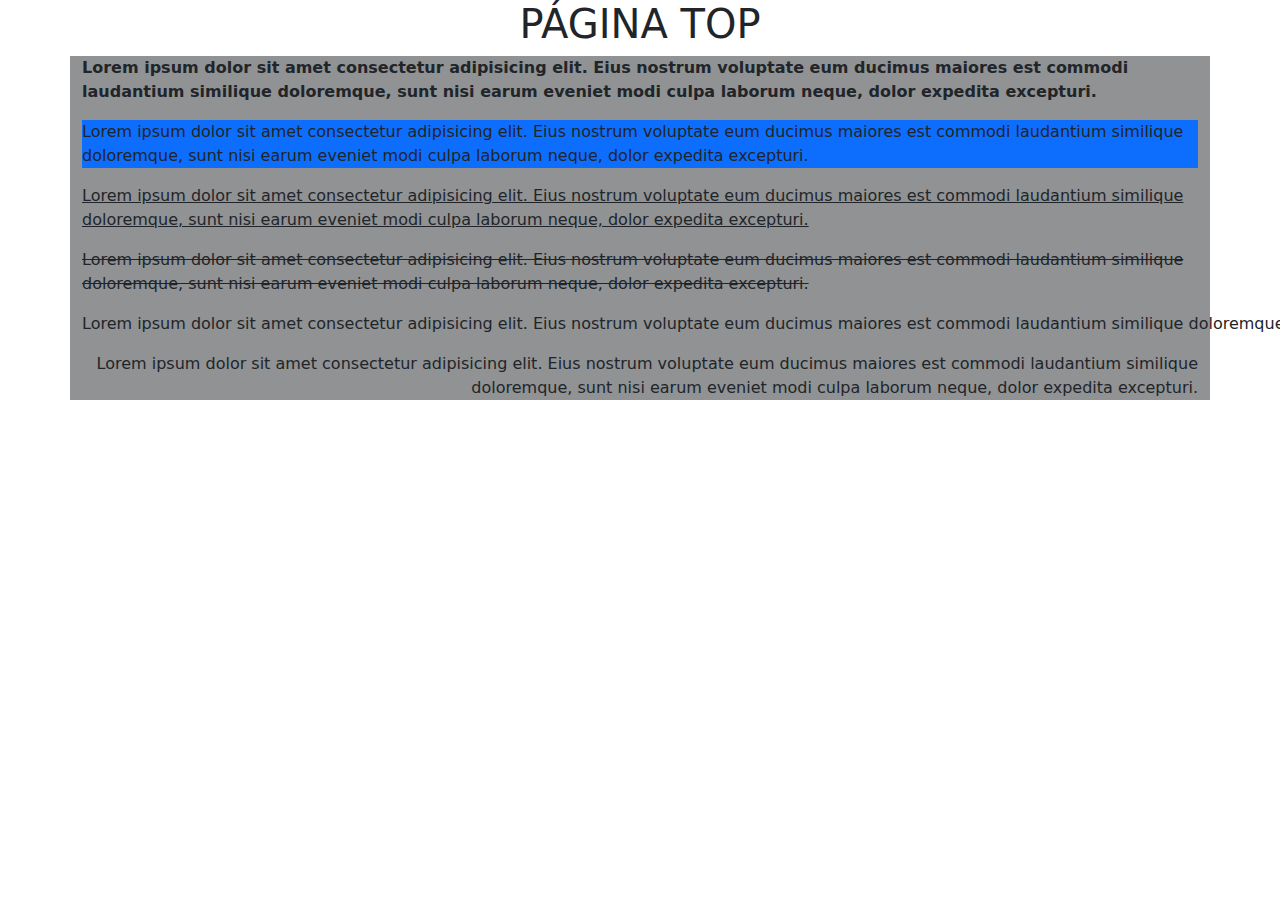
<file: BootStrap - 5/index.html>
<!DOCTYPE html>
<html lang="en">
<head>
    <meta charset="UTF-8">
    <meta http-equiv="X-UA-Compatible" content="IE=edge">
    <meta name="viewport" content="width=device-width, initial-scale=1.0">
    <title>BootStrap 5</title>
    <link rel="stylesheet" href="./aula1/css/bootstrap.min.css">
    <link rel="stylesheet" href="./aula1/js/bootstrap.bundle.min.js">


</head>
<body>
    <h1 class="text-uppercase text-center">página top</h1>
    <div class="container bg-dark bg-opacity-50">
        <p class="fw-bold">Lorem ipsum dolor sit amet consectetur adipisicing elit. Eius nostrum voluptate eum ducimus maiores est commodi laudantium similique doloremque, sunt nisi earum eveniet modi culpa laborum neque, dolor expedita excepturi.</p>
        <p class="bg-primary">Lorem ipsum dolor sit amet consectetur adipisicing elit. Eius nostrum voluptate eum ducimus maiores est commodi laudantium similique doloremque, sunt nisi earum eveniet modi culpa laborum neque, dolor expedita excepturi.</p>
        <p class="text-decoration-underline">Lorem ipsum dolor sit amet consectetur adipisicing elit. Eius nostrum voluptate eum ducimus maiores est commodi laudantium similique doloremque, sunt nisi earum eveniet modi culpa laborum neque, dolor expedita excepturi.</p>
        <p class="text-decoration-line-through">Lorem ipsum dolor sit amet consectetur adipisicing elit. Eius nostrum voluptate eum ducimus maiores est commodi laudantium similique doloremque, sunt nisi earum eveniet modi culpa laborum neque, dolor expedita excepturi.</p>
        <p class="text-nowrap">Lorem ipsum dolor sit amet consectetur adipisicing elit. Eius nostrum voluptate eum ducimus maiores est commodi laudantium similique doloremque, sunt nisi earum eveniet modi culpa laborum neque, dolor expedita excepturi.</p>
        <p class="text-end fw-light">Lorem ipsum dolor sit amet consectetur adipisicing elit. Eius nostrum voluptate eum ducimus maiores est commodi laudantium similique doloremque, sunt nisi earum eveniet modi culpa laborum neque, dolor expedita excepturi.</p>
    </div>
    
</body>
</html>
</file>
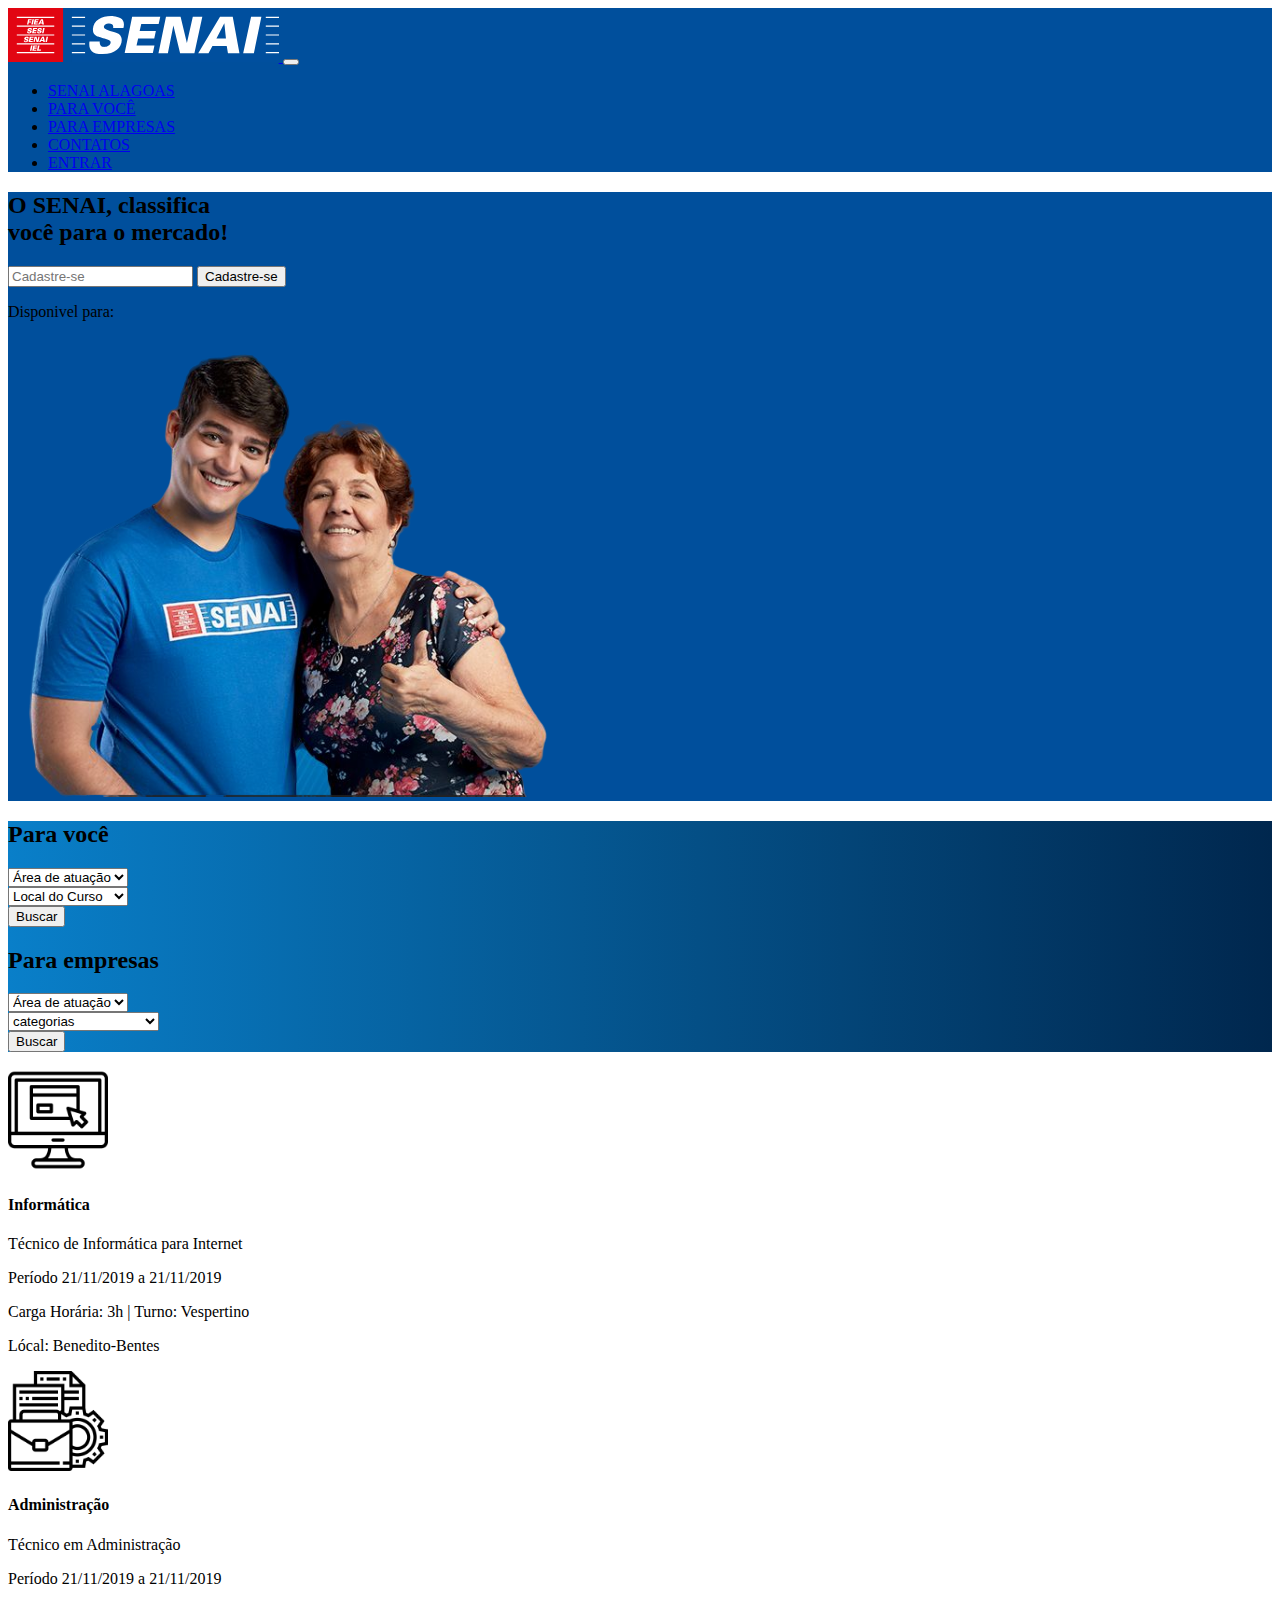
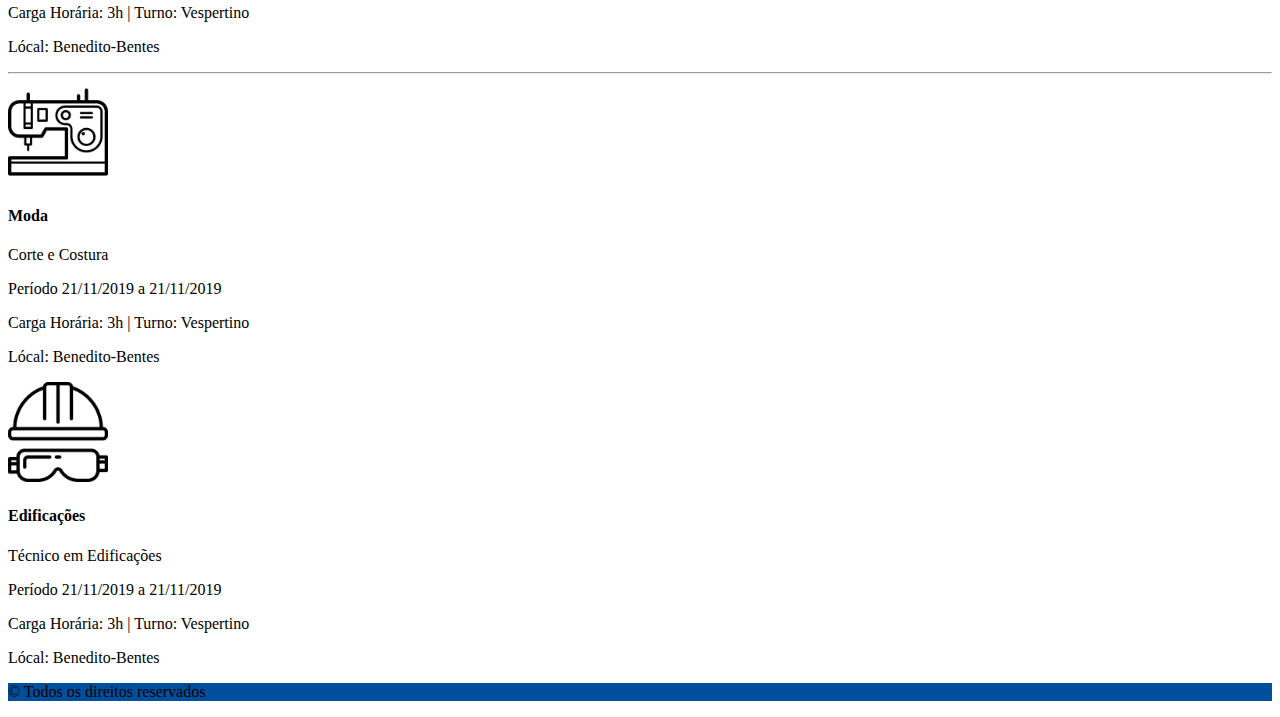
<file: Projeto Bootstrap/index.html>
<!DOCTYPE html>
<html lang="en">
<head>
    <meta charset="UTF-8">
    <meta http-equiv="X-UA-Compatible" content="IE=edge">
    <meta name="viewport" content="width=device-width, initial-scale=1.0">
    <link href="https://cdn.jsdelivr.net/npm/bootstrap@5.0.2/dist/css/bootstrap.min.css" rel="stylesheet" integrity="sha384-EVSTQN3/azprG1Anm3QDgpJLIm9Nao0Yz1ztcQTwFspd3yD65VohhpuuCOmLASjC" crossorigin="anonymous">
    <script src="https://cdn.jsdelivr.net/npm/bootstrap@5.0.2/dist/js/bootstrap.bundle.min.js" integrity="sha384-MrcW6ZMFYlzcLA8Nl+NtUVF0sA7MsXsP1UyJoMp4YLEuNSfAP+JcXn/tWtIaxVXM" crossorigin="anonymous"></script>
    <link rel="stylesheet" href="style.css">
    <title>Sesi - Senai</title>
</head>
<body>
    <!-- começo do header -->
    <header>
        <nav class="navbar navbar-dark navbar-expand-lg bg-primary">
            <div class="container d-flex">
                <a href="#" class="nav-brand">
                    <img src="logo.svg" alt="Senai">
                </a>
                <button class="navbar-toggler" data-bs-toggle="collapse" data-bs-target="#nav-principal">
                    <span class="navbar-toggler-icon"></span>
                </button>

            <div class="collapse navbar-collapse" id="nav-principal">
                <ul class="navbar-nav ms-auto d-flex align-items-center">
                    <li class="nav-iten">
                        <a href="#" class="nav-link">SENAI ALAGOAS</a>
                    </li>
                    <li class="nav-iten">
                        <a href="#" class="nav-link">PARA VOCÊ</a>
                    </li>
                    <li class="nav-iten">
                        <a href="#" class="nav-link">PARA EMPRESAS</a>
                    </li>
                    <li class="nav-iten">
                        <a href="#" class="nav-link">CONTATOS</a>
                    </li>
                    <li class="nav-iten">
                        <a href="#" class="nav-link btn btn-outline-light ml-4"> ENTRAR</a>
                    </li>
                </ul>
            </div>   
            </div>
        </nav>
    </header>
    <!-- Fim do header -->

    <!-- inicio da main -->
        <section id="hero">
            <div class="container">
                <section class="row">
                    <article class="col-md-10 col-lg-6 d-lg-flex text-white">
                        <div class="align-self-center">
                            <h2>O SENAI, classifica <br>você para o mercado!</h2>
                            <form>
                                <div class="input-group input-group-lg mb-3">
                                    <input type="text" class="form-control" placeholder="Cadastre-se" aria-label="Cadastre-se" aria-describedby="button-addon2">
                                    <button class="btn btn-danger px-4" type="button" id="button-addon2">Cadastre-se</button>
                                </div>
                                <p>Disponivel para: </p>
                            </form>
                        </div>
                    </article>
                    <div class="col-lg-6 d-nome d-lg-block">
                        <div class="container">
                            <img src="pessoas-capa.png" class="img-fluid" alt="Imagem Mãe e filho">
                        </div>
                    </div>
                </section>
            </div>
        </section>

        <main>
            <article class=" pesquisa border-top border-danger border-5 text-white">
                <div class="container">
                    <section class="row">
                        <article class="col-sm-6 azul claro">
                            <div class="m-4">
                                <h2 class="text-uppercase">Para você</h1>
                                    <form action="">
                                <section class="form-row d-flex flex-wrap gap-5">
                                    <article class="col">
                                        <div class="form-group">
                                            <select class="form-control form-control-lg">
                                                <option>Área de atuação</option>
                                                <option>Alimentos</option>
                                                <option>Informática</option>
                                                <option>Gestão</option>
                                                <option>Edificações</option>
                                            </select>
                                        </div>
                                    </article>
                                    <article class="col">
                                        <div class="form-group">
                                            <select class="form-control form-control-lg border-none">
                                                <option>Local do Curso</option>
                                                <option>Benedito Bentes</option>
                                                <option>Gustavo Paiva</option>
                                                <option>Polo Industrial</option>
                                                <option>Arapiraca</option>
                                            </select>
                                        </div>
                                    </article>
                                </section>
                                <button class="btn btn-danger mt-2 w-25">Buscar</button>
                                    </form>
                            </div>
                        </article>
                      
                        <article class="col-sm-6 azul claro">
                            <div class="m-4">
                                <h2 class="text-uppercase">Para empresas</h1>
                                    <form action="">
                                <section class="form-row d-flex flex-wrap gap-5">
                                    <article class="col">
                                        <div class="form-group">
                                            <select class="form-control form-control-lg">
                                                <option>Área de atuação</option>
                                                <option>Alimentos</option>
                                                <option>Informática</option>
                                                <option>Gestão</option>
                                                <option>Edificações</option>
                                            </select>
                                        </div>
                                    </article>
                                    <article class="col">
                                        <div class="form-group">
                                            <select class="form-control form-control-lg border-none">
                                                <option>categorias</option>
                                                <option>educação profissional</option>
                                                <option>consultorias</option>
                                            </select>
                                        </div>
                                    </article>
                                </section>
                                <button class="btn btn-danger mt-2 w-25">Buscar</button>
                                    </form>
                            </div>
                        </article>
                    </section>
                </div>
            </article>
                    </section>
                </div>
            </article>
            <br>
            <article>
                <div class="d-flex justify-content-around">
                    <div class="d-flex flex-wrap align-items-center gap-5">
                        <img width="100px" height="100px" src="img-informatica.png" alt="">
            
                        <div>
                            <h4 class="curso-titulo mb-0">Informática</h4>
                            <p class="fw-bold my-0">Técnico de Informática para Internet</p>
                            <p>Período 21/11/2019 a 21/11/2019</p>
                            <p>Carga Horária: 3h | Turno: Vespertino</p>
                            <p>Lócal: Benedito-Bentes</p>
                        </div>
                    </div>
            
                    <div class="d-flex flex-wrap align-items-center gap-3">
                        <img width="100px" height="100px" src="img-gestao.png" alt="">
            
                        <div>
                            <h4 class="curso-titulo mb-0">Administração</h4>
                            <p class="fw-bold my-0">Técnico em Administração</p>
                            <p>Período 21/11/2019 a 21/11/2019</p>
                            <p>Carga Horária: 3h | Turno: Vespertino</p>
                            <p>Lócal: Benedito-Bentes</p>
                        </div>
                    </div>
                </div>
            
                <hr>
            
                <div class="d-flex flex-wrap justify-content-around my-4">
                    <div class="d-flex align-items-center gap-3">
                        <img width="100px" height="100px" src="img-costura.png" alt="">
            
                        <div>
                            <h4 class="curso-titulo mb-0">Moda</h4>
                            <p class="fw-bold my-0">Corte e Costura</p>
                            <p>Período 21/11/2019 a 21/11/2019</p>
                            <p>Carga Horária: 3h | Turno: Vespertino</p>
                            <p>Lócal: Benedito-Bentes</p>
                        </div>
                    </div>
            
                    <div class="d-flex flex-wrap align-items-center gap-3">
                        <img width="100px" height="100px" src="img-edificacoes.png" alt="">
            
                        <div>
                            <h4 class="curso-titulo mb-0">Edificações</h4>
                            <p class="fw-bold my-0">Técnico em Edificações</p>
                            <p>Período 21/11/2019 a 21/11/2019</p>
                            <p>Carga Horária: 3h | Turno: Vespertino</p>
                            <p>Lócal: Benedito-Bentes</p>
                        </div>
                    </div>
                </div>
        </main>
        <!-- fim do main -->
        <!-- O tal do footer -->
        <footer class="fundo d-flex justify-content-center align-items-center text-light py-4 container-fluid">
            <p class="m-0">© Todos os direitos reservados</p>
        </footer>
</body>
</html>
</file>
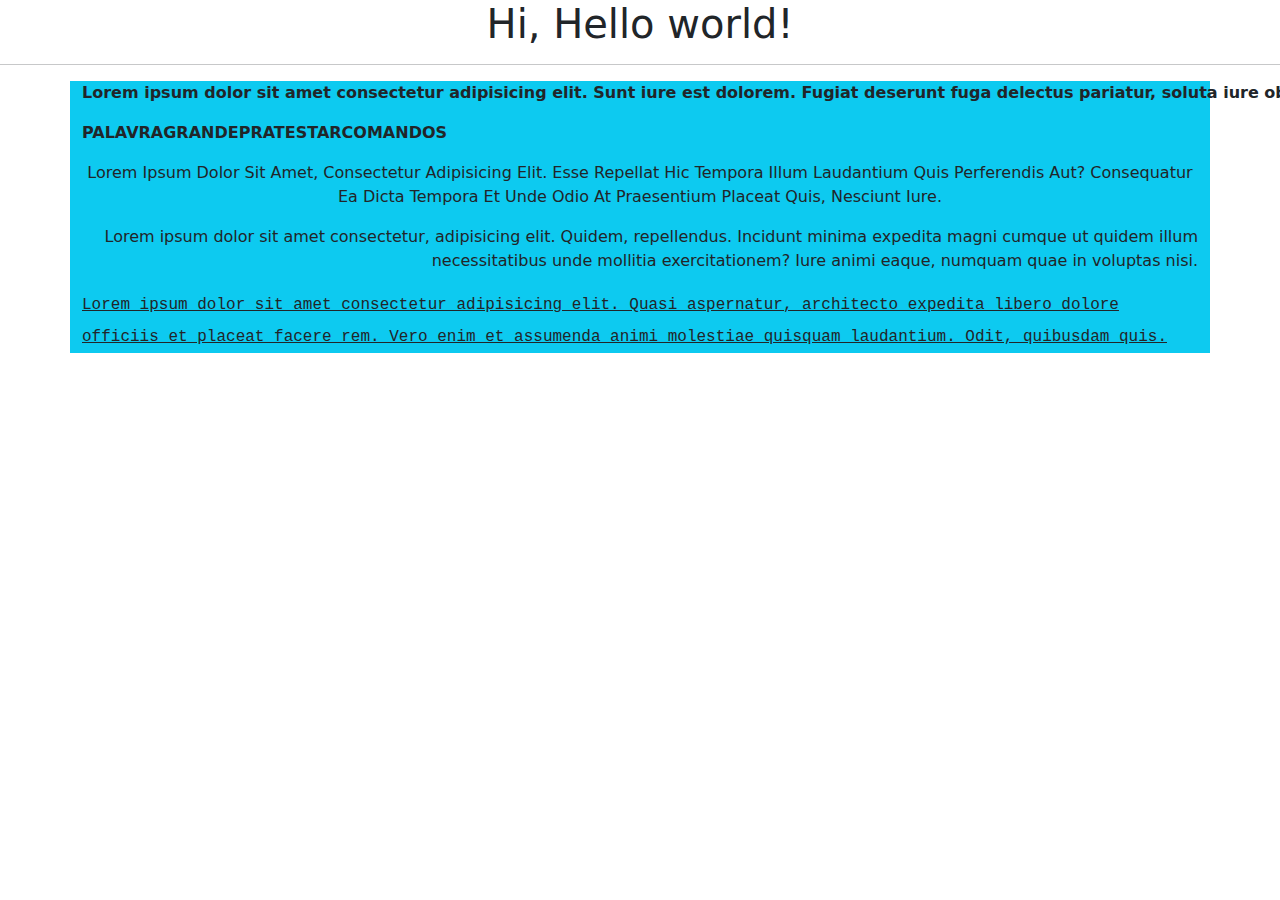
<file: BootStrap - 5/aula1/index.html>
<!DOCTYPE html>
<html lang="pt-br">
<head>
    <meta charset="UTF-8">
    <meta http-equiv="X-UA-Compatible" content="IE=edge">
    <meta name="viewport" content="width=device-width, initial-scale=1.0">
    
    <!-- LINK COM CSS LOCAL(BAIXANDO O ARQUIVO)-->
    <link rel="stylesheet" href="./css/bootstrap.min.css">

    <!-- LINK COM CSS WEB
    <link href="https://cdn.jsdelivr.net/npm/bootstrap@5.3.0-alpha1/dist/css/bootstrap.min.css" rel="stylesheet" integrity="sha384-GLhlTQ8iRABdZLl6O3oVMWSktQOp6b7In1Zl3/Jr59b6EGGoI1aFkw7cmDA6j6gD" crossorigin="anonymous">
    <script src="https://cdn.jsdelivr.net/npm/bootstrap@5.3.0-alpha1/dist/js/bootstrap.bundle.min.js" integrity="sha384-w76AqPfDkMBDXo30jS1Sgez6pr3x5MlQ1ZAGC+nuZB+EYdgRZgiwxhTBTkF7CXvN" crossorigin="anonymous"></script>
    -->

    <!-- LINK COM JS LOCAL(BAIXANDO O ARQUIVO)-->
    <link rel="stylesheet" href="./js/bootstrap.bundle.min.js">

    <!-- LINK COM JS WEB 
    <script src="https://cdn.jsdelivr.net/npm/@popperjs/core@2.11.6/dist/umd/popper.min.js" integrity="sha384-oBqDVmMz9ATKxIep9tiCxS/Z9fNfEXiDAYTujMAeBAsjFuCZSmKbSSUnQlmh/jp3" crossorigin="anonymous"></script>
    <script src="https://cdn.jsdelivr.net/npm/bootstrap@5.3.0-alpha1/dist/js/bootstrap.min.js" integrity="sha384-mQ93GR66B00ZXjt0YO5KlohRA5SY2XofN4zfuZxLkoj1gXtW8ANNCe9d5Y3eG5eD" crossorigin="anonymous"></script>
    -->
    
    <title>BootStrap 5</title>

</head>
<body>
    <h1 class="text-center">Hi, Hello world!</h1>
    <hr>
    <div class="container bg-info">
        <p class="text-start text-nowrap fw-semibold">Lorem ipsum dolor sit amet consectetur adipisicing elit. Sunt iure est dolorem. Fugiat deserunt fuga delectus pariatur, soluta iure obcaecati optio culpa consequatur assumenda! Officiis architecto suscipit maxime quibusdam similique!</p>
        <p class="text-break text-uppercase fw-bold" >palavragrandepratestarcomandos</p>
        <p class="text-center text-capitalize">lorem ipsum dolor sit amet, consectetur adipisicing elit. Esse repellat hic tempora illum laudantium quis perferendis aut? Consequatur ea dicta tempora et unde odio at praesentium placeat quis, nesciunt iure.</p>
        <p class="text-end fw-lighter">Lorem ipsum dolor sit amet consectetur, adipisicing elit. Quidem, repellendus. Incidunt minima expedita magni cumque ut quidem illum necessitatibus unde mollitia exercitationem? Iure animi eaque, numquam quae in voluptas nisi.</p>
        <p class="font-monospace lh-lg text-decoration-underline">Lorem ipsum dolor sit amet consectetur adipisicing elit. Quasi aspernatur, architecto expedita libero dolore officiis et placeat facere rem. Vero enim et assumenda animi molestiae quisquam laudantium. Odit, quibusdam quis.</p>
    </div>
</body>
</html>
</file>
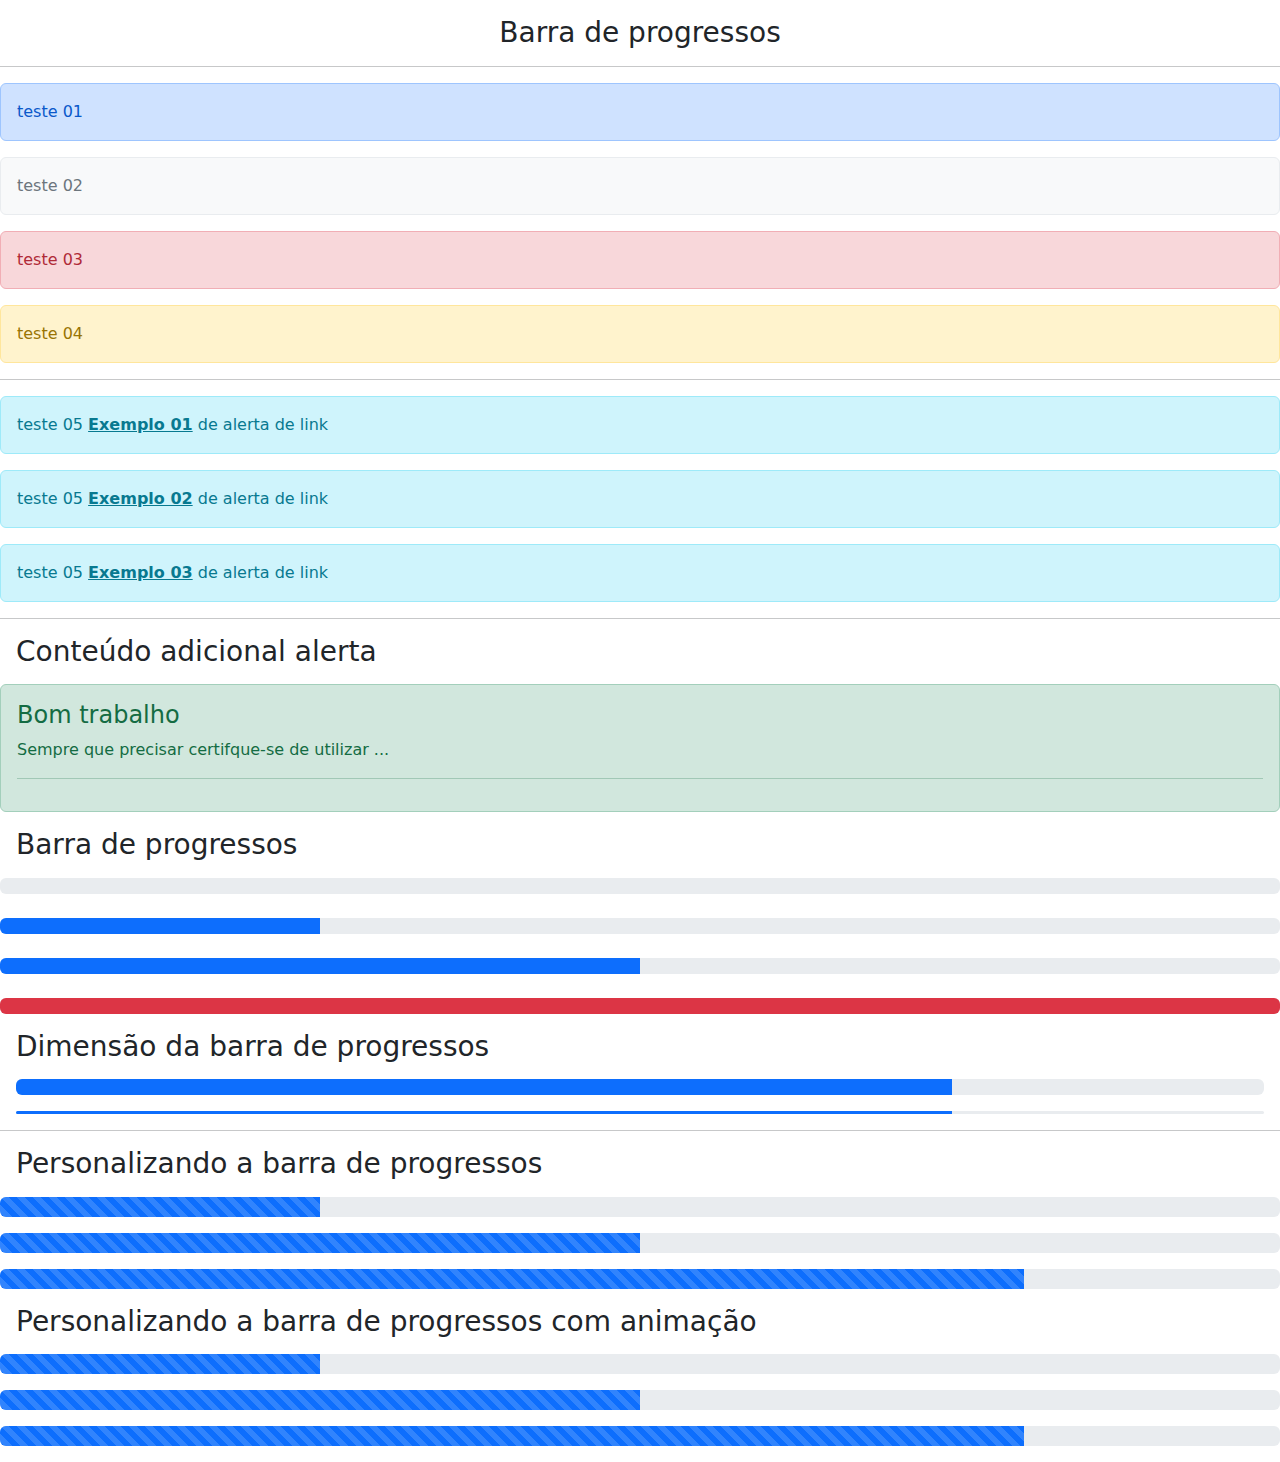
<file: BootStrap - 5/barra-de-progresso.html>
<!DOCTYPE html>
<html lang="pt-br">
<head>
    <meta charset="UTF-8">
    <meta http-equiv="X-UA-Compatible" content="IE=edge">
    <meta name="viewport" content="width=device-width, initial-scale=1.0">
    
    <link rel="stylesheet" href="./aula1/css/bootstrap.min.css">
    <link rel="stylesheet" href="./aula1/js/bootstrap.bundle.min.js">

    <title>Document</title>
</head>
<body>
    <h3 class="m-3 text-center">Barra de progressos</h3>
    <hr>
    
    <div class="alert alert-primary" role="alert">teste 01</div>

    <div class="alert alert-secondary" role="alert">teste 02</div>

    <div class="alert alert-danger" role="alert">teste 03</div>

    <div class="alert alert-warning" role="alert">teste 04</div>
    <hr>

    <div class="alert alert-info" role="alert">teste 05 <a href="#" class="alert-link">Exemplo 01</a> de alerta de link</div>

    <div class="alert alert-info" role="alert">teste 05 <a href="#" class="alert-link">Exemplo 02</a> de alerta de link</div>

    <div class="alert alert-info" role="alert">teste 05 <a href="#" class="alert-link">Exemplo 03</a> de alerta de link</div>
    <hr>

    <h3 class="m-3">Conteúdo adicional alerta</h3>
    <div class="alert alert-success" role="alert">
        <h4 class="alert-heading">Bom trabalho</h4>
        <p class="mb-0">Sempre que precisar certifque-se de utilizar ...</p>
        <hr>    
    </div>

    <h3 class="m-3">Barra de progressos</h3>

    <div class="progress" role="progressbar" aria-label="Exemplo" aria-valuenow="0" aria-valuemin="0" aria-valuemax="100">
        <div class="progress-bar" style="width: 0%;"></div>
    </div>
    <br>

    <div class="progress" role="progressbar" aria-label="Exemplo" aria-valuenow="0" aria-valuemin="0" aria-valuemax="100">
        <div class="progress-bar" style="width: 25%;"></div>
    </div>
    <br>

    <div class="progress" role="progressbar" aria-label="Exemplo" aria-valuenow="0" aria-valuemin="0" aria-valuemax="100">
        <div class="progress-bar" style="width: 50%;"></div>
    </div>
    <br>
    
    <div class="progress" role="progressbar" aria-label="Exemplo" aria-valuenow="0" aria-valuemin="0" aria-valuemax="100">
        <div class="progress-bar bg-danger" style="width: 100%;"></div>
    </div>

    <h3 class="m-3">Dimensão da barra de progressos</h3>
    <div class="progress m-3" role="progressbar" aria-label="Exemplo" aria-valuenow="75" aria-valuemin="0" aria-valuemax="100">
        <div class="progress-bar w-75"></div>
    </div>

    <div class="progress m-3" role="progressbar" aria-label="Exemplo" aria-valuenow="75" aria-valuemin="0" aria-valuemax="100" style="height: 3px;">
        <div class="progress-bar w-75"></div>
    </div>
    <hr>

    <h3 class="m-3">Personalizando a barra de progressos</h3>

    <div class="progress mb-3" role="progressbar" aria-label="Exemplo" aria-valuenow="50" aria-valuemin="0" aria-valuemax="100" style="height: 20px;">
        <div class="progress-bar progress-bar-striped" style="width: 25%;"></div>
    </div>

    <div class="progress mb-3" role="progressbar" aria-label="Exemplo" aria-valuenow="50" aria-valuemin="0" aria-valuemax="100" style="height: 20px;">
        <div class="progress-bar progress-bar-striped" style="width: 50%;"></div>
    </div>

    <div class="progress mb-3" role="progressbar" aria-label="Exemplo" aria-valuenow="50" aria-valuemin="0" aria-valuemax="100" style="height: 20px;">
        <div class="progress-bar progress-bar-striped" style="width: 80%;"></div>
    </div>

    <h3 class="m-3">Personalizando a barra de progressos com animação</h3>

    <div class="progress mb-3" role="progressbar" aria-label="Exemplo" aria-valuenow="50" aria-valuemin="0" aria-valuemax="100" style="height: 20px;">
        <div class="progress-bar progress-bar-striped progress-bar-animated" style="width: 25%;"></div>
    </div>

    <div class="progress mb-3" role="progressbar" aria-label="Exemplo" aria-valuenow="50" aria-valuemin="0" aria-valuemax="100" style="height: 20px;">
        <div class="progress-bar progress-bar-striped progress-bar-animated" style="width: 50%;"></div>
    </div>

    <div class="progress mb-3" role="progressbar" aria-label="Exemplo" aria-valuenow="50" aria-valuemin="0" aria-valuemax="100" style="height: 20px;">
        <div class="progress-bar progress-bar-striped progress-bar-animated" style="width: 80%;"></div>
    </div>
</body>
</html>
</file>
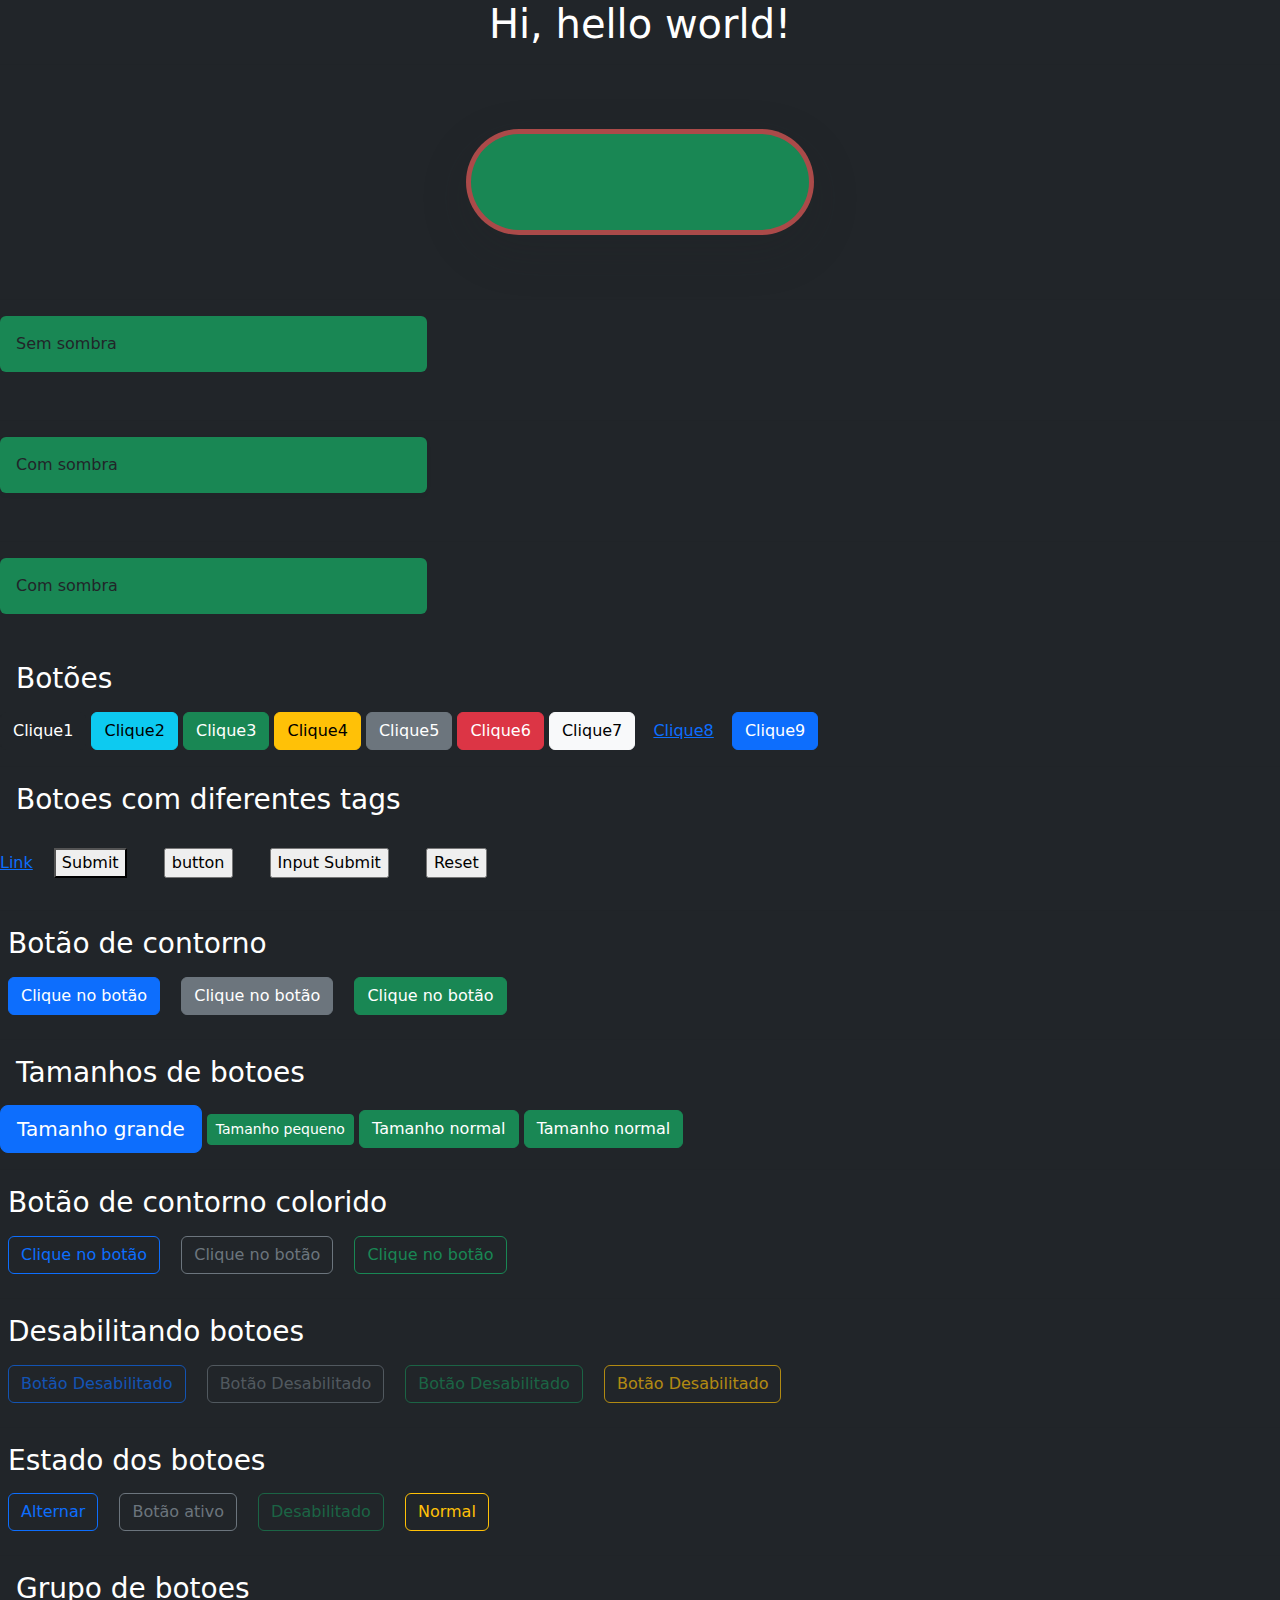
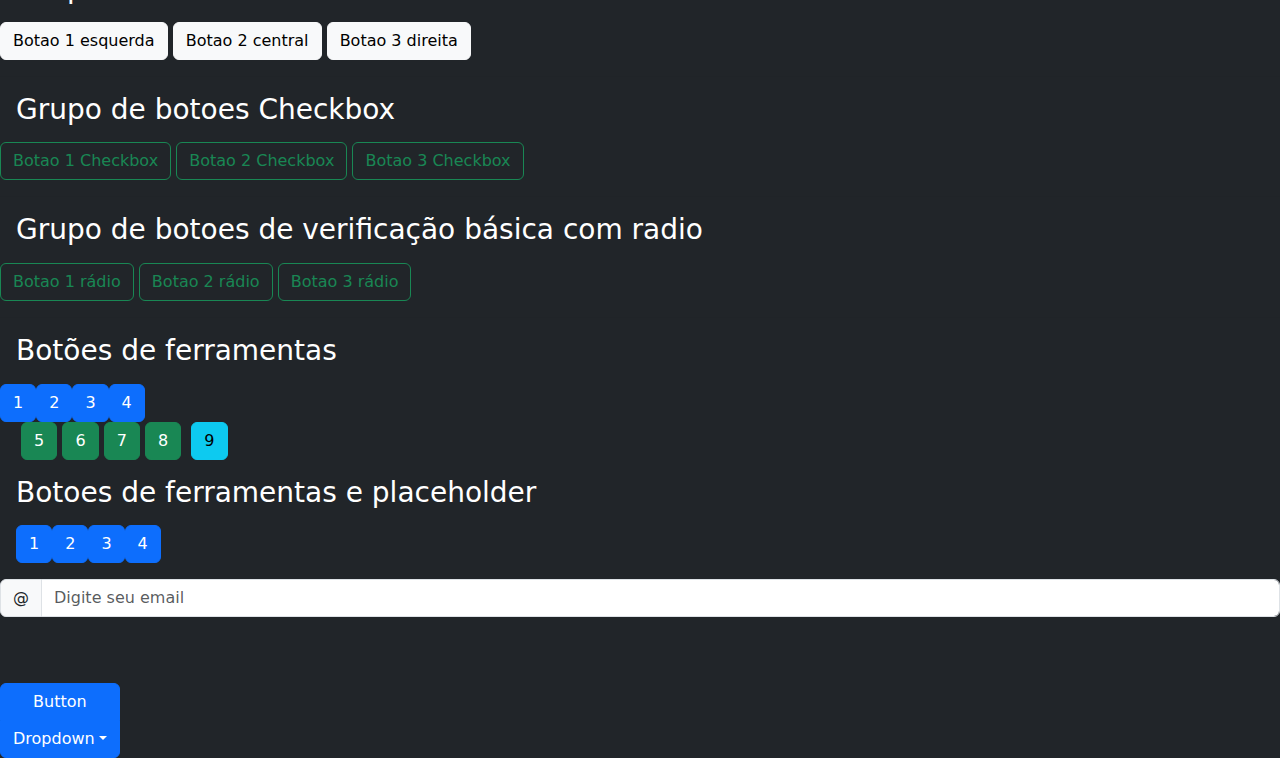
<file: BootStrap - 5/borda-sombra.html>
<!DOCTYPE html>
<html lang="pt-br">
<head>
    <meta charset="UTF-8">
    <meta http-equiv="X-UA-Compatible" content="IE=edge">
    <meta name="viewport" content="width=device-width, initial-scale=1.0">
    <title>Borda e sombra</title>
    <link rel="stylesheet" href="./aula1/css/bootstrap.min.css">
    <link rel="stylesheet" href="./aula1/js/bootstrap.bundle.min.js">

</head>
<body class="bg-dark">
    <h1 class="text-center text-white">Hi, hello world!</h1>
    <hr>
    <div class="container p-5">
        <div class="col-4 mx-auto p-5 bg-success border border-danger border-5 border-opacity-75 rounded-pill shadow-lg"></div>
    </div>
    <hr>
    <div class="col-4 mb-5 shadow-none p-3 bg-success rounded">Sem sombra</div>
    <hr>
    <div class="col-4 mb-5 shadow-sm p-3 bg-success rounded">Com sombra</div>
    <hr>
    <div class="col-4 mb-5 box-shadow-lg p-3 bg-success rounded">Com sombra</div>

    <!-- TRABALHANDO COM BOTOES NO BootStrap
    FORMATACAO PADRAO: btn=botao
    btn-primary, btn secondary, btn-light, btn-dark,btn-success, btn-danger, btn-warning, btn-link, btn-info -->

    <h3 class="text-white m-3">Botões</h3>
    <button class="btn btn-dark" type="button">Clique1</button>
    <button class="btn btn-info" type="button">Clique2</button>
    <button class="btn btn-success" type="button">Clique3</button>
    <button class="btn btn-warning" type="button">Clique4</button>
    <button class="btn btn-secondary" type="button">Clique5</button>
    <button class="btn btn-danger" type="button">Clique6</button>
    <button class="btn btn-light" type="button">Clique7</button>
    <button class="btn btn-link" type="button">Clique8</button>
    <button class="btn btn-primary" type="button">Clique9</button>
    <hr>

    <h3 class="m-3 text-white">Botoes com diferentes tags</h3>
    <a href="#">Link</a>
    <button class="m-3" type="submit">Submit</button>
    <input class="m-3" type="submit" value="button">
    <input class="m-3" type="submit" value="Input Submit">
    <input class="m-3" type="reset" value="Reset">
    <hr>

    <h3 class="m-2 text-white">Botão de contorno</h3>
    <button class="btn m-2 btn-primary" type="button">Clique no botão</button>
    <button class="btn m-2 btn-secondary" type="button">Clique no botão</button>
    <button class="btn m-2 btn-success" type="button">Clique no botão</button>
    <hr>

    <h3 class="m-3 text-white">Tamanhos de botoes</h3>
    <button class="btn btn-primary btn-lg" type="button">Tamanho grande</button>
    <button class="btn btn-success btn-sm" type="button">Tamanho pequeno</button>
    <button class="btn btn-success" type="button">Tamanho normal</button>
    <button class="btn btn-success btn-block" type="button">Tamanho normal</button>
    <hr>

    <h3 class="m-2 text-white">Botão de contorno colorido</h3>
    <button class="btn m-2 btn-outline-primary" type="button">Clique no botão</button>
    <button class="btn m-2 btn-outline-secondary" type="button">Clique no botão</button>
    <button class="btn m-2 btn-outline-success" type="button">Clique no botão</button
    <button class="btn m-2 btn-outline-warning" type="button">Clique no botão</button>
    <hr>

    <h3 class="m-2 text-white">Desabilitando botoes</h3>
    <button class="btn m-2 btn-outline-primary" type="button" disabled>Botão Desabilitado</button>
    <button class="btn m-2 btn-outline-secondary" type="button" disabled>Botão Desabilitado</button>
    <button class="btn m-2 btn-outline-success" type="button" disabled>Botão Desabilitado</button>
    <button class="btn m-2 btn-outline-warning" type="button" disabled>Botão Desabilitado</button>
    <hr>

    <h3 class="m-2 text-white">Estado dos botoes</h3>
    <button class="btn m-2 btn-outline-primary" type="button" data-bs-toggle="button">Alternar</button>
    <button class="btn m-2 btn-outline-secondary" type="button" active data-bs-toggle >Botão ativo</button>
    <button class="btn m-2 btn-outline-success" type="button" disabled data-bs-toggle>Desabilitado</button>
    <button class="btn m-2 btn-outline-warning" type="button">Normal</button>
    <hr>

    <h3 class="m-3 text-white">Grupo de botoes</h3>
    <div role="btn-group-vertical m-3" role="group" aria-label="horizontal button group"></div>
    <button type="button" class="btn btn-light">Botao 1 esquerda</button>
    <button type="button" class="btn btn-light">Botao 2 central</button>
    <button type="button" class="btn btn-light">Botao 3 direita</button>
    <hr>

    <h3 class="m-3 text-white">Grupo de botoes Checkbox</h3>
    <div role="btn-group" role="group" aria-label="Basic Checkbox">
    
    <input type="checkbox" class="btn-check" id="btn-check1"autocomplete="off">
    <label class="btn btn-outline-success" for="btn-check1">Botao 1 Checkbox</label>

    <input type="checkbox" class="btn-check" id="btn-check2"autocomplete="off">
    <label class="btn btn-outline-success" for="btn-check2">Botao 2 Checkbox</label>

    <input type="checkbox" class="btn-check" id="btn-check3"autocomplete="off">
    <label class="btn btn-outline-success" for="btn-check3">Botao 3 Checkbox</label>
    </div>
    <hr>

    <h3 class="m-3 text-white">Grupo de botoes de verificação básica com radio</h3>
    <div role="btn-group" role="group" aria-label="Basic radio toggle button group">
    
    <input type="radio" class="btn-check" id="btn-radio1" name="btnradio" autocomplete="off">
    <label class="btn btn-outline-success" for="btn-radio1">Botao 1 rádio</label>

    <input type="radio" class="btn-check" id="btn-radio2" name="btnradio" autocomplete="off">
    <label class="btn btn-outline-success" for="btn-radio2">Botao 2 rádio</label>

    <input type="radio" class="btn-check" id="btn-radio3" name="btnradio" autocomplete="off">
    <label class="btn btn-outline-success" for="btn-radio3">Botao 3 rádio</label>
    </div>
    <hr>

    <h3 class="m-3 text-white">Botões de ferramentas</h3>
    
    <div class="btn-toolbar" role="toolbar" aria-label="toolbar width button group">
    <button type="button" class="btn btn-primary">1</button>
    <button type="button" class="btn btn-primary">2</button>
    <button type="button" class="btn btn-primary">3</button>
    <button type="button" class="btn btn-primary">4</button>
    </div>

    <div class="btn-group m-2" role="group" aria-label="Second group"></div>
    <button type="button" class="btn btn-success">5</button>
    <button type="button" class="btn btn-success">6</button>
    <button type="button" class="btn btn-success">7</button>
    <button type="button" class="btn btn-success">8</button>
    </div>

    <div class="btn-group" role="group" aria-label="Third group"></div>
    <button type="button" class="btn btn-info">9</button>
    </div>
</div>

<h3 class="m-3 text-white">Botoes de ferramentas e placeholder</h3>
<div class="btn-toolbar m-3" role="toolbar" aria-label="toolbar width button group">
    <button type="button" class="btn btn-primary">1</button>
    <button type="button" class="btn btn-primary">2</button>
    <button type="button" class="btn btn-primary">3</button>
    <button type="button" class="btn btn-primary">4</button>
    </div>
     
    <div class="input-group">
        <div class="input-group-text" id="btnGroupAddon">@</div>
        <input type="text" class="form-control" placeholder="Digite seu email" aria-label="input group" arla-describedly="btnGrouAddon">
    </div>

    <h3 class="m-3">Botoes na vertical suspenso</h3>

    <div class="btn-group-vertical" role="group" aria-label="verical button group">
    <button type="button" class="btn btn-primary">Button</button>
    <div class="btn-group" role="group">
        <button type="button" class="btn btn-primary dropdown-toggle" data-bs-toggle="dropdown" arla-expanded="false">Dropdown</button>
        <ul class="dropdown-menu">
            <li><a href="#" class="dropdown-item">Dropdown Link</a></li>
            <li><a href="#" class="dropdown-item">Dropdown Link</a></li>
        </ul>
        </div>
    </div>
</body>
</html>
</file>
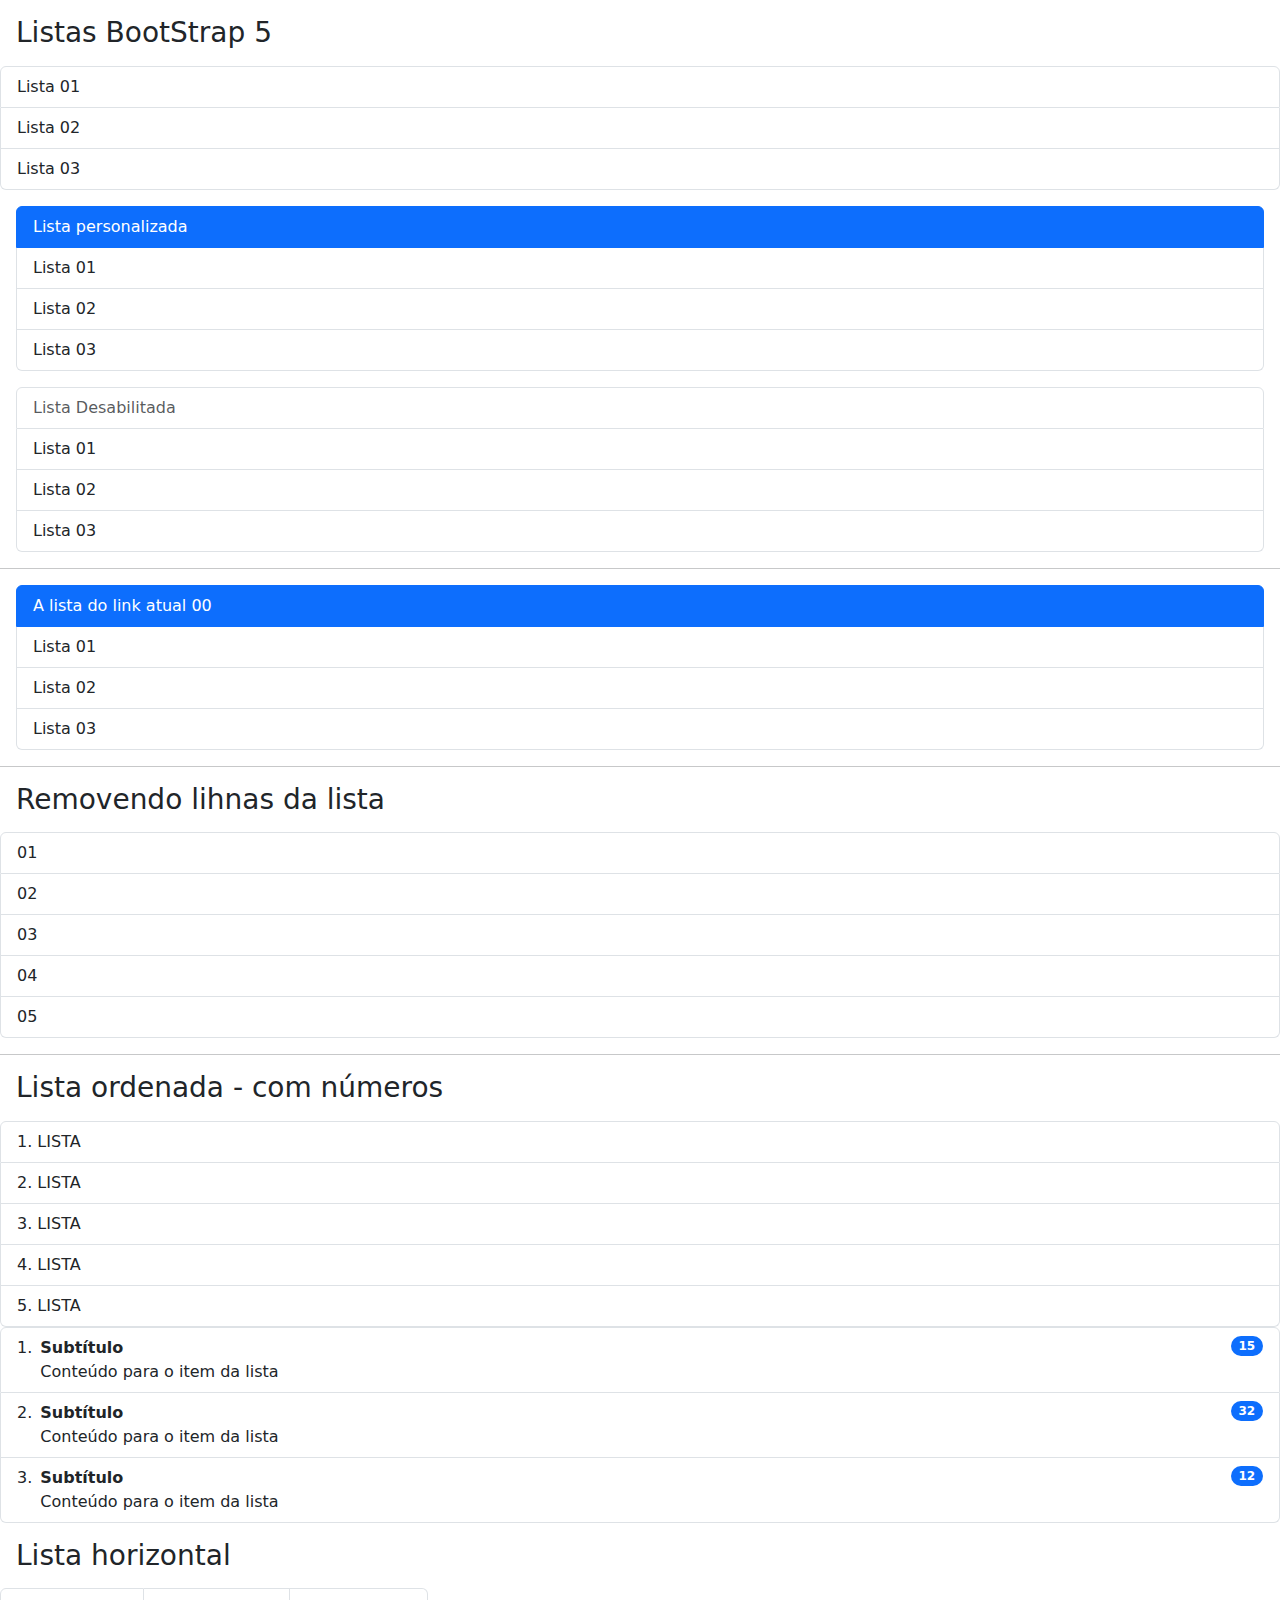
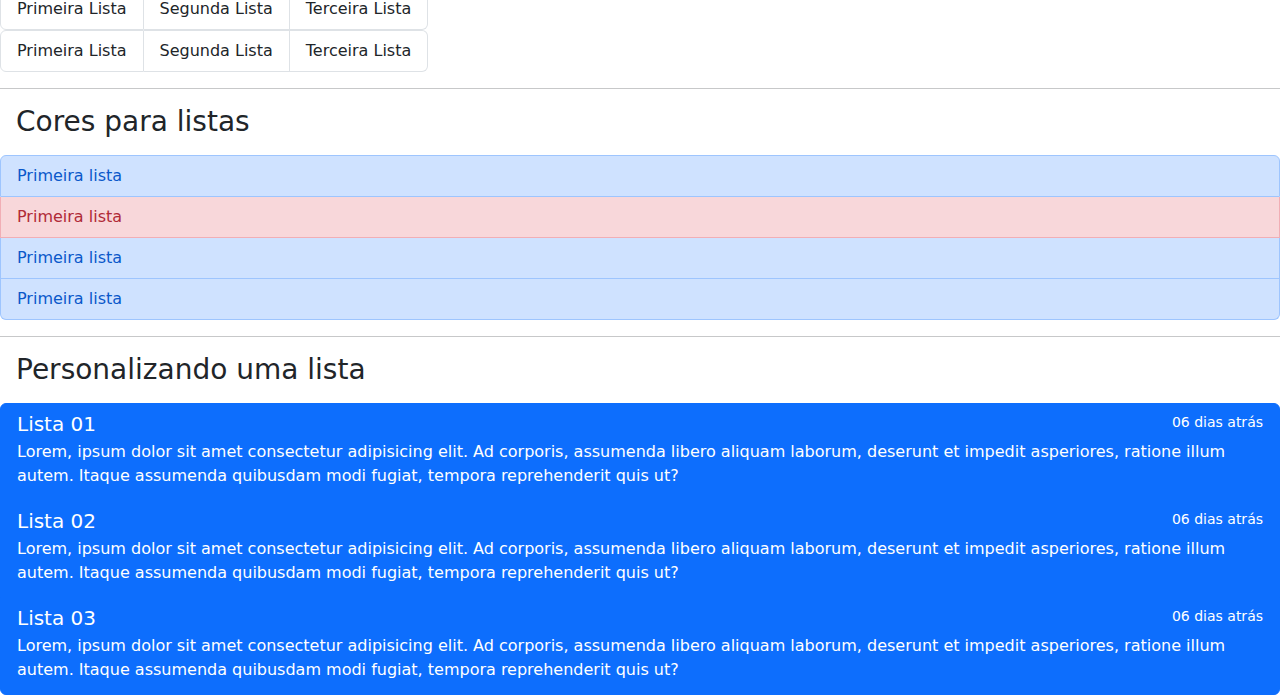
<file: BootStrap - 5/listas.html>
<!DOCTYPE html>
<html lang="pt-br">
<head>
    <meta charset="UTF-8">
    <meta http-equiv="X-UA-Compatible" content="IE=edge">
    <meta name="viewport" content="width=device-width, initial-scale=1.0">
    <link rel="stylesheet" href="./aula1/css/bootstrap.min.css">
    <link rel="stylesheet" href="./aula1/js/bootstrap.bundle.min.js">

    <title>Lista</title>
</head>
<body>
    <h3 class="m-3">Listas BootStrap 5</h3>

    <ul class="list-group">
        <li class="list-group-item">Lista 01</li>
        <li class="list-group-item">Lista 02</li>
        <li class="list-group-item">Lista 03</li>
    </ul>

    <ul class="list-group m-3">
        <li class="list-group-item active" aria-current="true">Lista personalizada</li>
        <li class="list-group-item">Lista 01</li>
        <li class="list-group-item">Lista 02</li>
        <li class="list-group-item">Lista 03</li>
    </ul>

    <ul class="list-group m-3">
        <li class="list-group-item disabled" aria-disabled="true">Lista Desabilitada</li>
        <li class="list-group-item">Lista 01</li>
        <li class="list-group-item">Lista 02</li>
        <li class="list-group-item">Lista 03</li>
    </ul>
    <hr>

    <div class="list-group m-3">
        <a href="#" class="list-group-item list-group-item-action active" aria-current="true">A lista do link atual 00</a>

        <a href="#" class="list-group-item list-group-item-action">Lista 01</a>
        <a href="#" class="list-group-item list-group-item-action">Lista 02</a>
        <a href="#" class="list-group-item list-group-item-action">Lista 03</a>
    </div>
    <hr>

    <h3 class="m-3">Removendo lihnas da lista</h3>
    <ul class="list-group list-group flush">
        <li class="list-group-item">01</li>
        <li class="list-group-item">02</li>
        <li class="list-group-item">03</li>
        <li class="list-group-item">04</li>
        <li class="list-group-item">05</li>
    </ul>
    <hr>

    <h3 class="m-3">Lista ordenada - com números</h3>
    <ul class="list-group list-group-numbered">
        <li class="list-group-item">LISTA</li>
        <li class="list-group-item">LISTA</li>
        <li class="list-group-item">LISTA</li>
        <li class="list-group-item">LISTA</li>
        <li class="list-group-item">LISTA</li>
    </ul>
    
    <ol class="list-group list-group-numbered">
        <li class="list list-group-item d-flex justify-content-between align-items-start">
            <div class="ms-2 me-auto">
                <div class="fw-bold">Subtítulo</div>
                Conteúdo para o item da lista
            </div>
            <span class="badge bg-primary rounded-pill">15</span>
        </li>

        <li class="list list-group-item d-flex justify-content-between align-items-start">
            <div class="ms-2 me-auto">
                <div class="fw-bold">Subtítulo</div>
                Conteúdo para o item da lista
            </div>
            <span class="badge bg-primary rounded-pill">32</span>
        </li>

        <li class="list list-group-item d-flex justify-content-between align-items-start">
            <div class="ms-2 me-auto">
                <div class="fw-bold">Subtítulo</div>
                Conteúdo para o item da lista
            </div>
            <span class="badge bg-primary rounded-pill">12</span>
        </li>
    </ol>

    <h3 class="m-3">Lista horizontal</h3>

    <ul class="list-group list-group-horizontal">
        <li class="list-group-item">Primeira Lista</li>
        <li class="list-group-item">Segunda Lista</li>
        <li class="list-group-item">Terceira Lista</li>
    </ul>

    <ul class="list-group list-group-horizontal-sm">
        <li class="list-group-item">Primeira Lista</li>
        <li class="list-group-item">Segunda Lista</li>
        <li class="list-group-item">Terceira Lista</li>
    </ul>
    <hr>

    <h3 class="m-3">Cores para listas</h3>
    
    <ul class="list-group">
        <li class="list-group-item list-group-item-primary">Primeira lista</li>
        <li class="list-group-item list-group-item-danger">Primeira lista</li>
        <li class="list-group-item list-group-item-primary">Primeira lista</li>
        <li class="list-group-item list-group-item-primary">Primeira lista</li>
    </ul>
    <hr>

    <h3 class="m-3">Personalizando uma lista</h3>
    <div class="list-group">
        <a href="" class="list-group-item list-group-item-action active" aria-current="true">
            <div class="d-flex w-100 justify-content-between">
                <h5 class="mb-1">Lista 01</h5>
                <small>06 dias atrás</small>
            </div>
            <p class="mb-1">Lorem, ipsum dolor sit amet consectetur adipisicing elit. Ad corporis, assumenda libero aliquam laborum, deserunt et impedit asperiores, ratione illum autem. Itaque assumenda quibusdam modi fugiat, tempora reprehenderit quis ut?</p>
        </a> 

        <a href="" class="list-group-item list-group-item-action active" aria-current="true">
            <div class="d-flex w-100 justify-content-between">
                <h5 class="mb-1">Lista 02</h5>
                <small>06 dias atrás</small>
            </div>
            <p class="mb-1">Lorem, ipsum dolor sit amet consectetur adipisicing elit. Ad corporis, assumenda libero aliquam laborum, deserunt et impedit asperiores, ratione illum autem. Itaque assumenda quibusdam modi fugiat, tempora reprehenderit quis ut?</p>
        </a> 

        <a href="" class="list-group-item list-group-item-action active" aria-current="true">
            <div class="d-flex w-100 justify-content-between">
                <h5 class="mb-1">Lista 03</h5>
                <small>06 dias atrás</small>
            </div>
            <p class="mb-1">Lorem, ipsum dolor sit amet consectetur adipisicing elit. Ad corporis, assumenda libero aliquam laborum, deserunt et impedit asperiores, ratione illum autem. Itaque assumenda quibusdam modi fugiat, tempora reprehenderit quis ut?</p>
        </a> 
    </div>

</body>
</html>
</file>
<file: Projeto Bootstrap/style.css>
*::after, *::before{
    margin: 0;
    padding: 0;
    box-sizing: border-box;
}

#hero{
    background: rgb(0, 79, 156);
}
.navbar{
    background: rgb(0, 79, 156) !important;
}
.pesquisa{
    background: linear-gradient(to right, rgb(9,127,201),rgb(0,39,78));
}

.curso-titulo{
    transition: all 0.4s;
}

.curso-titulo:hover{
    color: red;
}

.fundo{
    background-color: rgb(0, 79, 156);
}
</file>
